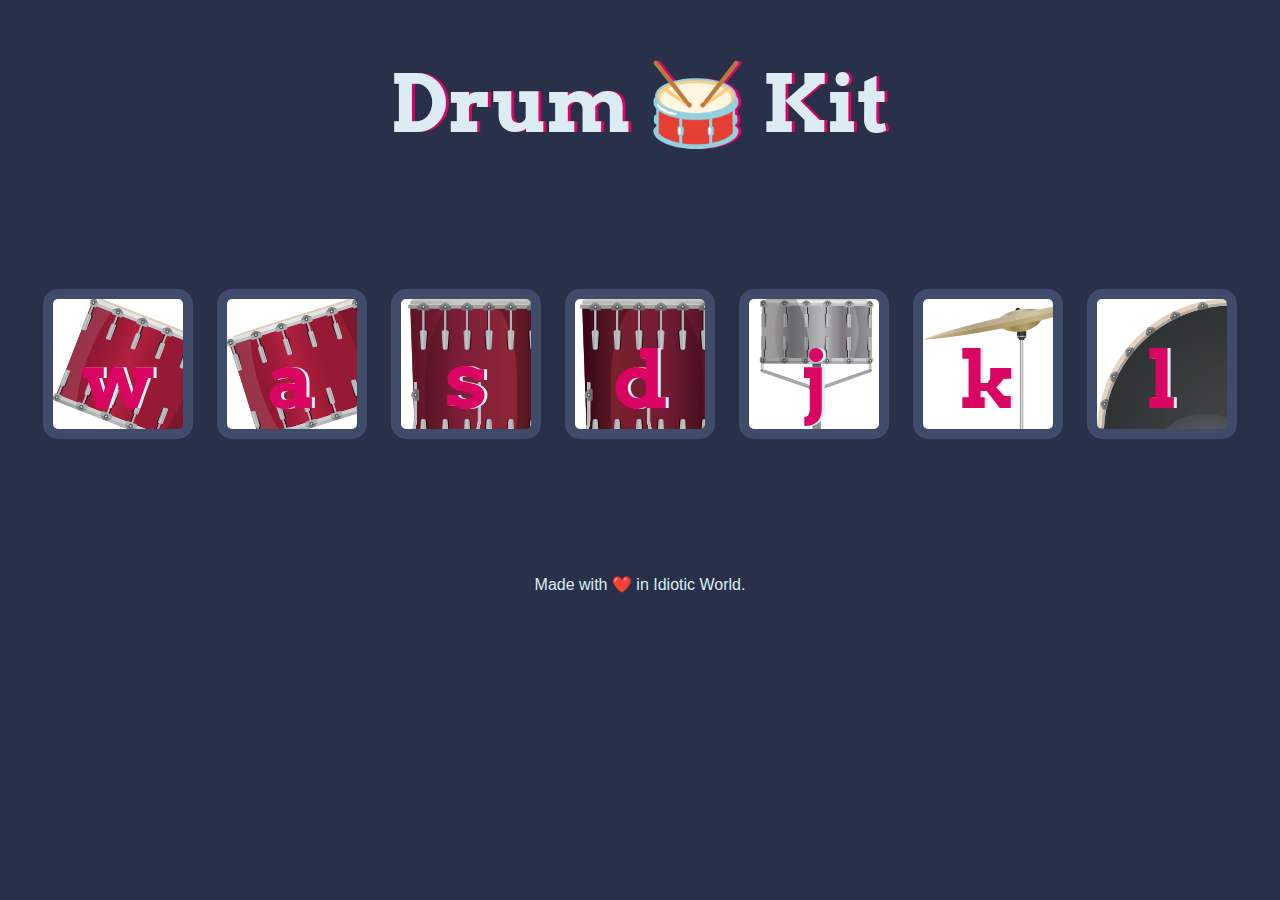
<file: Basic Drum Kit/index.html>
<!DOCTYPE html>
<html lang="en" dir="ltr">

<head>
  <meta charset="utf-8">
  <title>Drum Kit</title>
  <link rel="stylesheet" href="styles.css">
  <link href="https://fonts.googleapis.com/css?family=Arvo" rel="stylesheet">
</head>

<body>

  <h1 id="title">Drum 🥁 Kit</h1>
  <div class="set">
    <button class="w drum">w</button>
    <button class="a drum">a</button>
    <button class="s drum">s</button>
    <button class="d drum">d</button>
    <button class="j drum">j</button>
    <button class="k drum">k</button>
    <button class="l drum">l</button>
  </div>


  <footer>
    Made with ❤️ in Idiotic World.
  </footer>
  <script src="index.js" charset="utf-8"></script>
</body>

</html>
</file>
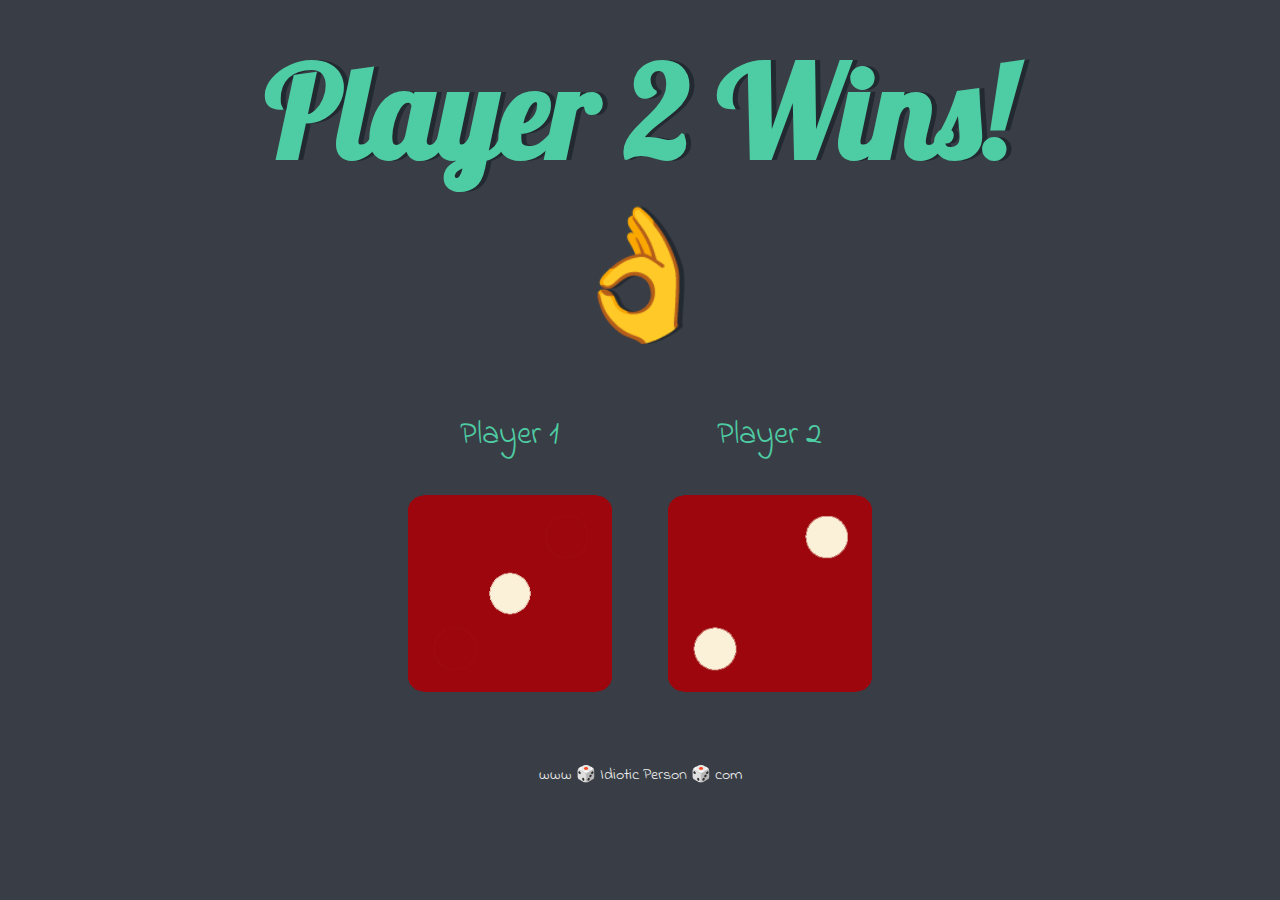
<file: Simple Dice Game/dicee.html>
<!DOCTYPE html>
<html lang="en" dir="ltr">
  <head>
    <meta charset="utf-8">
    <title>Dicee</title>
    <link rel="stylesheet" href="styles.css">
    <link href="https://fonts.googleapis.com/css?family=Indie+Flower|Lobster" rel="stylesheet">

  </head>
  <body>

    <div class="container">
      <h1>Refresh Me</h1>

      <div class="dice">
        <p>Player 1</p>
        <img class="img1" src="images/dice6.png">
      </div>

      <div class="dice">
        <p>Player 2</p>
        <img class="img2" src="images/dice6.png">
      </div>

    </div>

    <script src="index.js" charset="utf-8"></script>
  </body>

  <footer>
    www 🎲 Idiotic Person 🎲 com
  </footer>
</html>
</file>
<file: Basic Drum Kit/styles.css>
body {
  text-align: center;
  background-color: #283149;
}

h1 {
  font-size: 5rem;
  color: #DBEDF3;
  font-family: "Arvo", cursive;
  text-shadow: 3px 0 #DA0463;

}

footer {
  color: #DBEDF3;
  font-family: sans-serif;
}

.w {
  background-image: url("images/tom1.png");
}

.a {
  background-image: url("images/tom2.png");
}

.s {
  background-image: url("images/tom3.png");
}

.d {
  background-image: url("images/tom4.png");
}

.j {
  background-image: url("images/snare.png");
}

.k {
  background-image: url("images/crash.png");
}

.l {
  background-image: url("images/kick.png");
}

.set {
  margin: 10% auto;
}

.game-over {
  background-color: red;
  opacity: 0.8;
}

.pressed {
  box-shadow: 0 3px 4px 0 #DBEDF3;
  opacity: 0.5;
}

.red {
  color: red;
}

.drum {
  outline: none;
  border: 10px solid #404B69;
  font-size: 5rem;
  font-family: 'Arvo', cursive;
  line-height: 2;
  font-weight: 900;
  color: #DA0463;
  text-shadow: 3px 0 #DBEDF3;
  border-radius: 15px;
  display: inline-block;
  width: 150px;
  height: 150px;
  text-align: center;
  margin: 10px;
  background-color: white;
}
</file>
<file: Simple Dice Game/styles.css>
.container {
  width: 70%;
  margin: auto;
  text-align: center;
}

.dice {
  text-align: center;
  display: inline-block;

}

body {
  background-color: #393E46;
}

h1 {
  margin: 30px;
  font-family: 'Lobster', cursive;
  text-shadow: 5px 0 #232931;
  font-size: 8rem;
  color: #4ECCA3;
}

p {
  font-size: 2rem;
  color: #4ECCA3;
  font-family: 'Indie Flower', cursive;
}

img {
  width: 80%;
}

footer {
  margin-top: 5%;
  color: #EEEEEE;
  text-align: center;
  font-family: 'Indie Flower', cursive;

}
</file>
